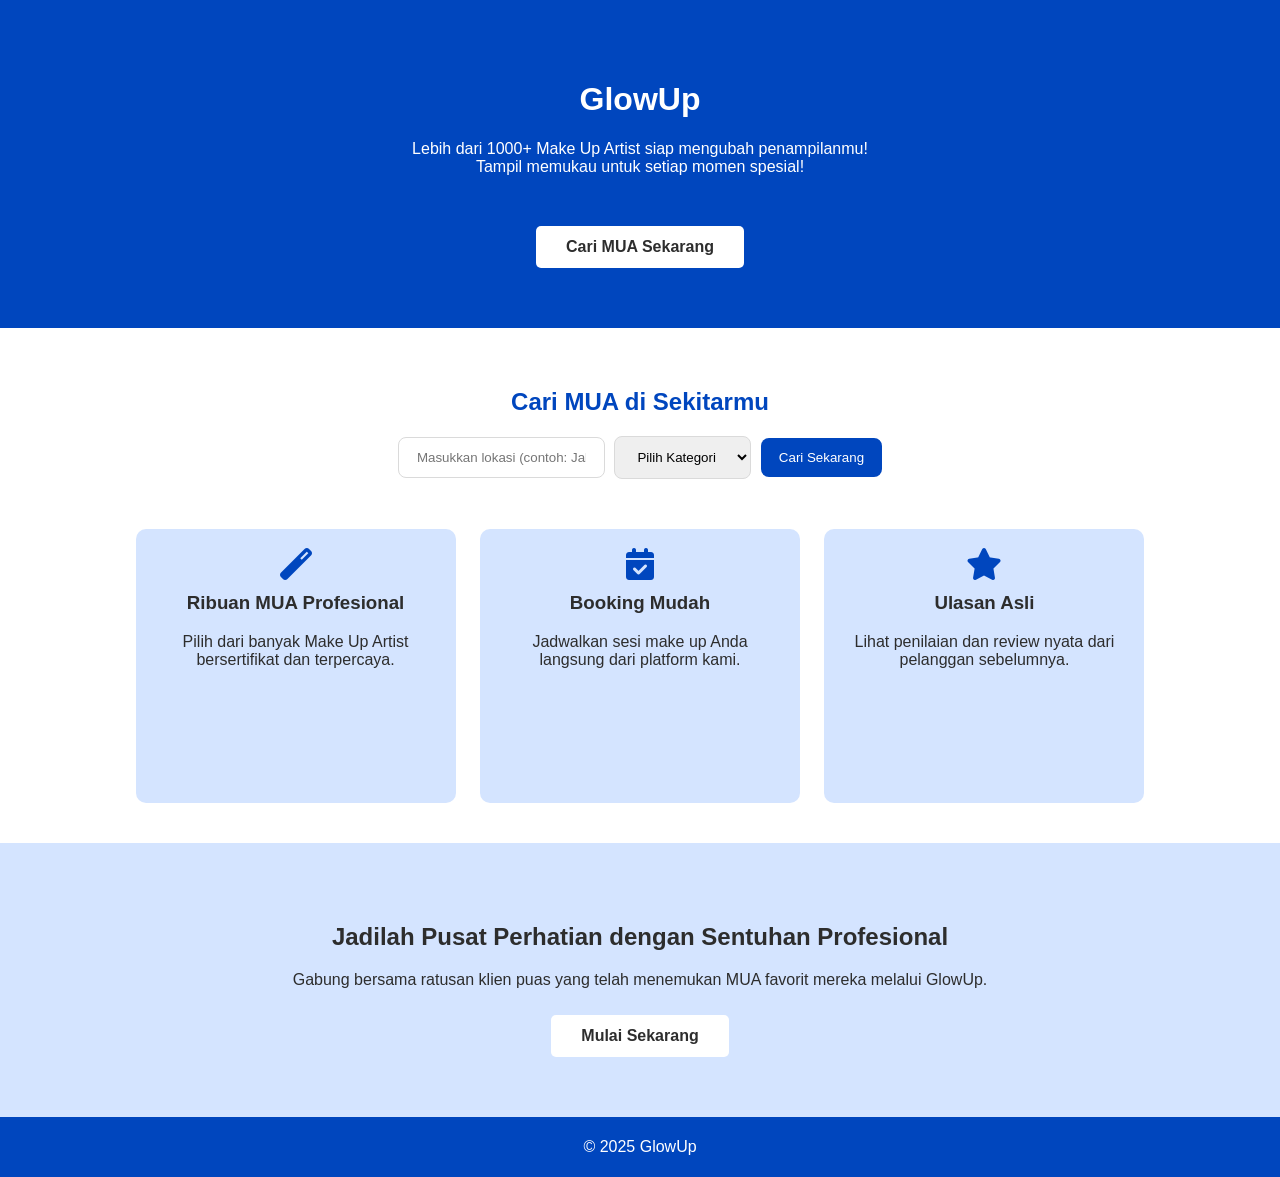
<file: pwd css web/index.html>
<!DOCTYPE html>
<html lang="id">
<head>
  <meta charset="UTF-8" />
  <meta name="viewport" content="width=device-width, initial-scale=1.0" />
  <title>GlowUp - Temukan Make Up Artist Impianmu</title>
  <link rel="stylesheet" href="style.css">
  <link rel="stylesheet" href="https://cdnjs.cloudflare.com/ajax/libs/font-awesome/6.5.0/css/all.min.css" crossorigin="anonymous" referrerpolicy="no-referrer" />
</head>
<body>
  <header>
    <h1>GlowUp</h1>
    <p>Lebih dari 1000+ Make Up Artist siap mengubah penampilanmu!
        <br>Tampil memukau untuk setiap momen spesial!</p>
    <a href="#" class="btn">Cari MUA Sekarang</a>
  </header>
  <section class="search-section">
    <h2>Cari MUA di Sekitarmu</h2>
    <form class="search-form">
      <input type="text" placeholder="Masukkan lokasi (contoh: Jakarta)" />
      <select id="category">
        <option selected disabled>Pilih Kategori</option>
        <option>Wedding</option>
        <option>Photoshoot</option>
        <option>Graduation</option>
        <option>Daily Look</option>
      </select>
      <button type="submit">Cari Sekarang</button>
    </form>
  </section>
  <section class="features">
    <div class="feature-box">
      <i class="fas fa-magic"></i>
      <h3>Ribuan MUA Profesional</h3>
      <p>Pilih dari banyak Make Up Artist bersertifikat dan terpercaya.</p>
    </div>
    <div class="feature-box">
      <i class="fas fa-calendar-check"></i>
      <h3>Booking Mudah</h3>
      <p>Jadwalkan sesi make up Anda langsung dari platform kami.</p>
    </div>
    <div class="feature-box">
      <i class="fas fa-star"></i>
      <h3>Ulasan Asli</h3>
      <p>Lihat penilaian dan review nyata dari pelanggan sebelumnya.</p>
    </div>
  </section>

  <section class="cta">
    <h2>Jadilah Pusat Perhatian dengan Sentuhan Profesional</h2>
    <p>Gabung bersama ratusan klien puas yang telah menemukan MUA favorit mereka melalui GlowUp.</p>
    <a href="#" class="btn">Mulai Sekarang</a>
  </section>

  <footer>
    <p>&copy; 2025 GlowUp</p>
  </footer>
</body>
</html>
</file>
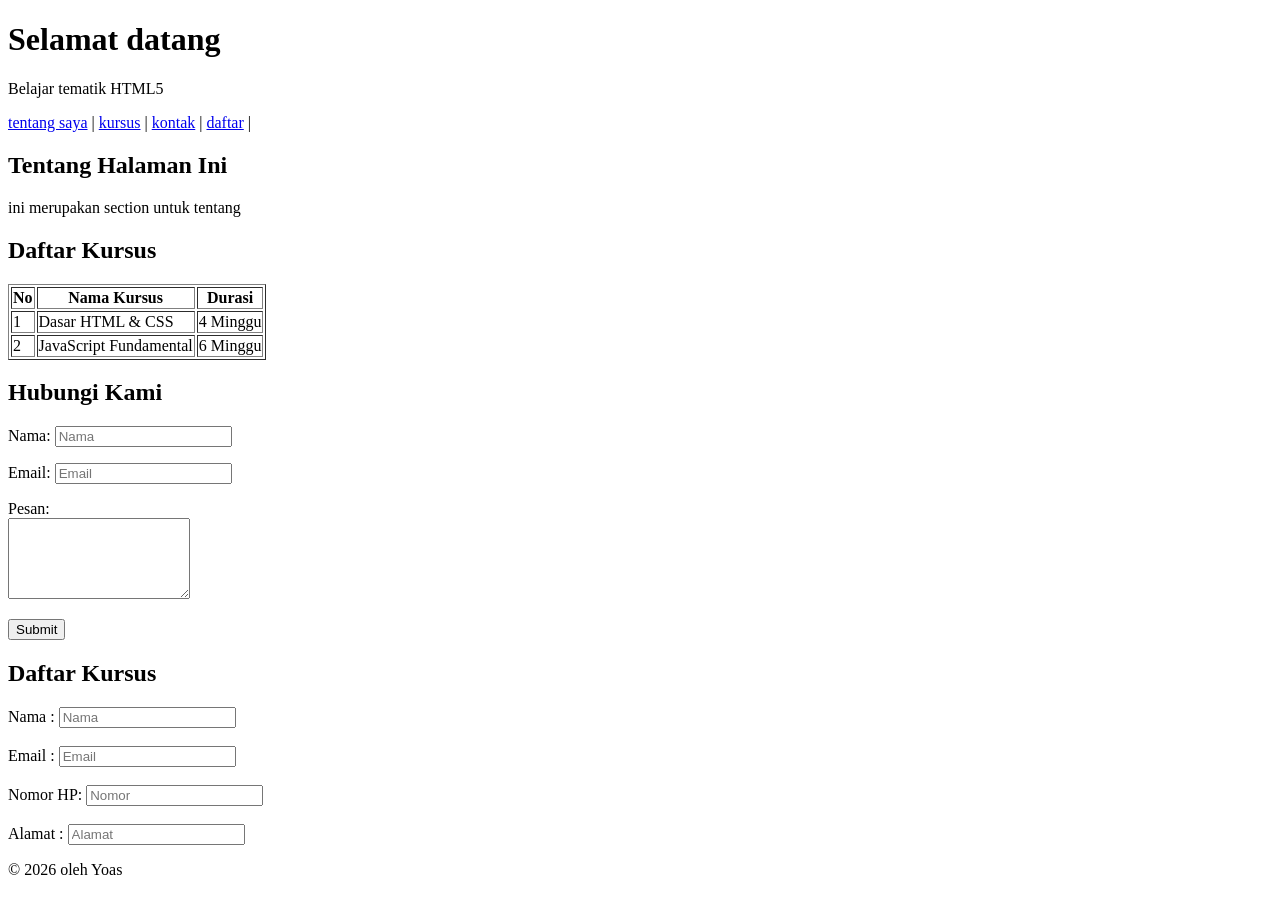
<file: Latihan-1.html>
<!DOCTYPE html>
<html lang="id">
    <head>
        <meta charset="UTF-8">
        <meta name ="viewport" content="width=device-width, initial-scale=1.0">
        <title> Latihan 1 - HTML5 </title>
    </head>
    <body>
        <header>
            <h1>Selamat datang</h1>
            <p>Belajar tematik HTML5</p>
        </header>
        <nav>
            <a href="tugas1S2.html">tentang saya</a>  |
            <a href="#kursus">kursus</a>    |
            <a href="#kontak">kontak</a>    |
            <a href="#daftar">daftar</a>    |
        </nav>
        <section id="tentang">
            <h2>Tentang Halaman Ini</h2>
            <p>ini merupakan section untuk tentang</p>
        </section>
        <section id="kursus">
            <h2>Daftar Kursus</h2>
            <table border="1">
                <tr>
                    <th>No</th>
                    <th>Nama Kursus</th>
                    <th>Durasi</th>
                </tr>
                <tr>
                    <td>1</td>
                    <td>Dasar HTML & CSS</td>
                    <td>4 Minggu</td>
                </tr>
                <tr>
                    <td>2</td>
                    <td>JavaScript Fundamental</td>
                    <td>6 Minggu</td>
                </tr>
            </table>
        </section>
        <section id="kontak">
            <h2>Hubungi Kami</h2>
            <p>
                <label>Nama:</label>
                <input type="text" name="Nama" placeholder="Nama">
            </p>
            <p>
                <label>Email:</label>
                <input type="email" name="Email" placeholder="Email">
            </p>
            <p>
                <label>Pesan:</label><br>
                <textarea rows="5"></textarea>
                
            </p>
            <p>
                <input type="submit" name="Submit">
            </p>
        </section>
        <section id="daftar">
        <h2>Daftar Kursus</h2>
        <style>
            #table2 tr{
                margin: auto;
                text-align: center;
                font-size: 14px;
            }
        </style>
        <table id="table2" style="width: 55%; ">
            <tr1>Nama : </tr>
            <input type="text" name="Nama" placeholder="Nama">
            <br><br>
            <tr1>Email : </tr>
            <input type="email" name="Email" placeholder="Email">
            <br><br>
            <tr>Nomor HP: </tr>
            <input type="text" name="Nomor" placeholder="Nomor">
            <br><br>
            <tr1>Alamat : </tr>
            <input type="text" name="Alamat" placeholder="Alamat">
        </table>
        <footer>
            <p>&copy; 2026 oleh Yoas</p>
        </footer>
    </body>
</html>
</file>
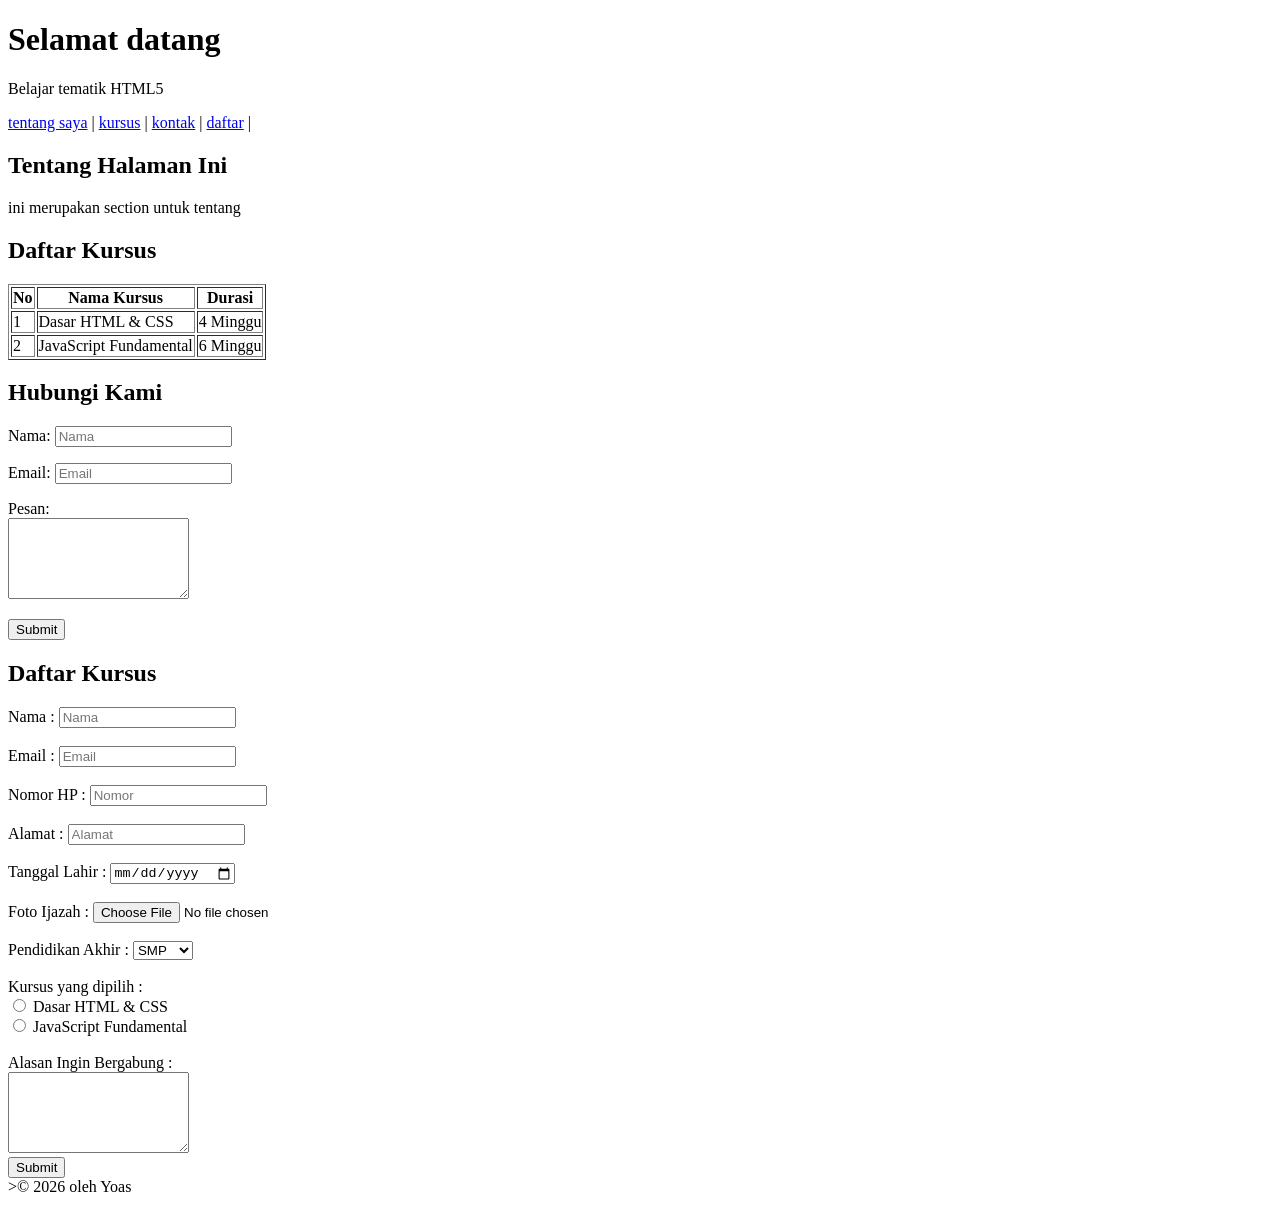
<file: latihan1.html>
<!DOCTYPE html>
<html lang="id">
    <head>
        <meta charset="UTF-8">
        <meta name ="viewport" content="width=device-width, initial-scale=1.0">
        <title> Latihan 1 - HTML5 </title>
    </head>
    <body>
        <header>
            <h1>Selamat datang</h1>
            <p>Belajar tematik HTML5</p>
        </header>
        <nav>
            <a href="tugas1S2.html">tentang saya</a>  |
            <a href="#kursus">kursus</a>    |
            <a href="#kontak">kontak</a>    |
            <a href="#daftar">daftar</a>    |
        </nav>
        <section id="tentang">
            <h2>Tentang Halaman Ini</h2>
            <p>ini merupakan section untuk tentang</p>
        </section>
        <section id="kursus">
            <h2>Daftar Kursus</h2>
            <table border="1">
                <tr>
                    <th>No</th>
                    <th>Nama Kursus</th>
                    <th>Durasi</th>
                </tr>
                <tr>
                    <td>1</td>
                    <td>Dasar HTML & CSS</td>
                    <td>4 Minggu</td>
                </tr>
                <tr>
                    <td>2</td>
                    <td>JavaScript Fundamental</td>
                    <td>6 Minggu</td>
                </tr>
            </table>
        </section>
        <section id="kontak">
            <h2>Hubungi Kami</h2>
            <p>
                <label>Nama:</label>
                <input type="text" name="Nama" placeholder="Nama">
            </p>
            <p>
                <label>Email:</label>
                <input type="email" name="Email" placeholder="Email">
            </p>
            <p>
                <label>Pesan:</label><br>
                <textarea rows="5"></textarea>
                
            </p>
            <p>
                <input type="submit" name="Submit">
            </p>
        </section>
        <section id="daftar">
        <h2>Daftar Kursus</h2>
        <form>
            <label>Nama : </label>
            <input type="text" name="Nama" placeholder="Nama">
            <br><br>
            <label>Email    :</label>
            <input type="email" name="Email" placeholder="Email">
            <br><br>
            <label>Nomor HP :</label>
            <input type="text" name="Nomor" placeholder="Nomor">
            <br><br>
            <label>Alamat   :</label>
            <input type="text" name="Alamat" placeholder="Alamat">
            <br><br>
            <label>Tanggal Lahir    :</label>
            <input type="date">
            <br><br>    
            <label>Foto Ijazah  :</label>
            <input type="file">
            <br><br>
            <label>Pendidikan Akhir :</label>
            <select>
                <option value="SMP">SMP</option>
                <option value="SMP">SMA</option>
                <option value="SMP">Kuliah</option>
            </select>
            <br><br>
            <label>Kursus yang dipilih :</label><br>
            <input type="radio" value="HTML">
            <label for="HTML">Dasar HTML & CSS</label><br>
            <input type="radio" value="java">
            <label for="java">JavaScript Fundamental</label>
            <br><br>
            <label>Alasan Ingin Bergabung :</label><br>
            <textarea rows="5"></textarea>
            <br>
            <input type="submit">
        </form>
        <footer>>&copy; 2026 oleh Yoas</p>
        </footer>
    </body>
</html>
</file>
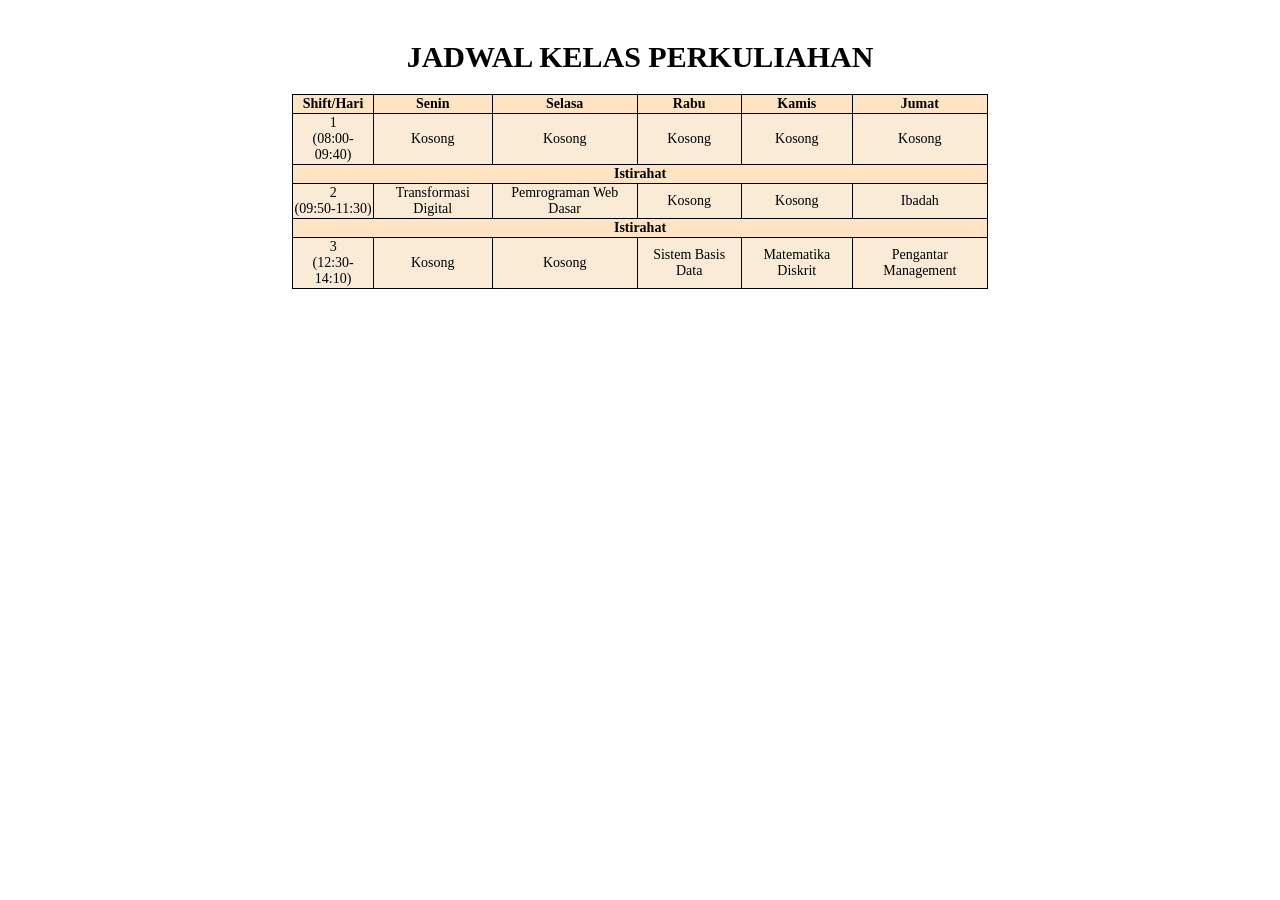
<file: tugas_2S2.html>
<!DOCTYPE html>
<html>
  <body>
    <style>
      h1{
        font-size: 30px;
        text-align: center;
        margin-top: 40px;
      }
    </style>
    <h1>
      JADWAL KELAS PERKULIAHAN
    </h1>
    <style>
      table, th, td{
        margin:auto;
        text-align: center;
        border-collapse: collapse;
        border: 1px solid black;
        font-size: 14px;
      } 
      th{
        background-color: bisque;
      }
      td{
        background-color: antiquewhite;
      }
    </style>

    <table style="width: 55%;" >
      <tr>
        <th >Shift/Hari</th>
        <th >Senin</th>
        <th >Selasa</th>
        <th >Rabu</th>
        <th >Kamis</th>
        <th >Jumat</th>
      </tr>

      <tr>
        <td>1 <br>(08:00-09:40)</td>
        <td>Kosong</td>
        <td>Kosong</td>
        <td>Kosong</td>
        <td>Kosong</td>
        <td>Kosong</td>
      </tr>
      <th colspan="6" > Istirahat</th>
      <tr>
        <td>2 <br>(09:50-11:30)</td>
        <td>Transformasi Digital</td>
        <td>Pemrograman Web Dasar</td>
        <td>Kosong</td>
        <td>Kosong</td>
        <td>Ibadah</td>
      </tr>
        <th colspan="6" > Istirahat</th>
      <tr>
        <td>3 <br>(12:30-14:10)</td>
        <td>Kosong</td>
        <td>Kosong</td>
        <td>Sistem Basis Data</td>
        <td>Matematika Diskrit</td>
        <td>Pengantar Management</td>
      </tr>
    </table>
  </body>
</html>
</file>
<file: pwd css web/style.css>
header{
  background-color: #0046be;
  padding: 60px 20px;
  text-align: center;
  color: white;
}

Header p {
Margin-bottom: 40px;
}

body{ 
  font-family: 'Segoe UI', Tahoma, Geneva, Verdana, sans-serif;
  color: #2d2d2d;
  text-align: center;   
  margin: auto;
}

.btn{
  background-color: white;
  color: #2d2d2d;
  padding: 12px 30px; 
  border-radius: 5px;
  font-size: 1rem;
  cursor: pointer;
  text-decoration: none;
  font-weight: bold;
  margin-top: 10px;
  display: inline-block;
}

.btn:hover{
  color: #00a6ff;
  
}

.search-section{
  background-color: #ffffff;
  padding: 40px 20px;
  text-align: center;
  color: #0046be;
}

div {
  display: inline-block;
  background-color: #d4e4ff;
  border-radius: 10px;
  width: 260px;
  height: 120px;
  padding: 12px 30px;
  margin: 10px;
  margin-bottom: 40px;
  border: none;
  min-height: 250px;
  text-align: center;
}

.feature {
  background-color: #f6f8fb;
    padding: 30px;
    border-radius: 12px;
    width: 325px;
    text-align: center;
    border: none; 
}

i{
  scale: 200%;
  margin-top: 15px;
  color: #0046be;
}

.cta{
  background-color: #d4e4ff;
  padding: 60px 20px;
  text-align: center;
}

.cta p{
  margin-top: 20px;
}

footer{
  background-color: #0046be;
  padding: 5px 20px;
  text-align: center;
  color: white;
}

input{
  padding: 12px 18px;
  border-radius: 8px;
  border: 1px solid #dadada;
}

select{
  padding: 12px 18px;
  border-radius: 8px;
  border: 1px solid #dadada;
  margin: 0 5px;  
}

button{
  background-color: #0046be;
  color: white;
  padding: 12px 18px;
  border: none;
  border-radius: 8px;
  cursor:pointer;
}
</file>
